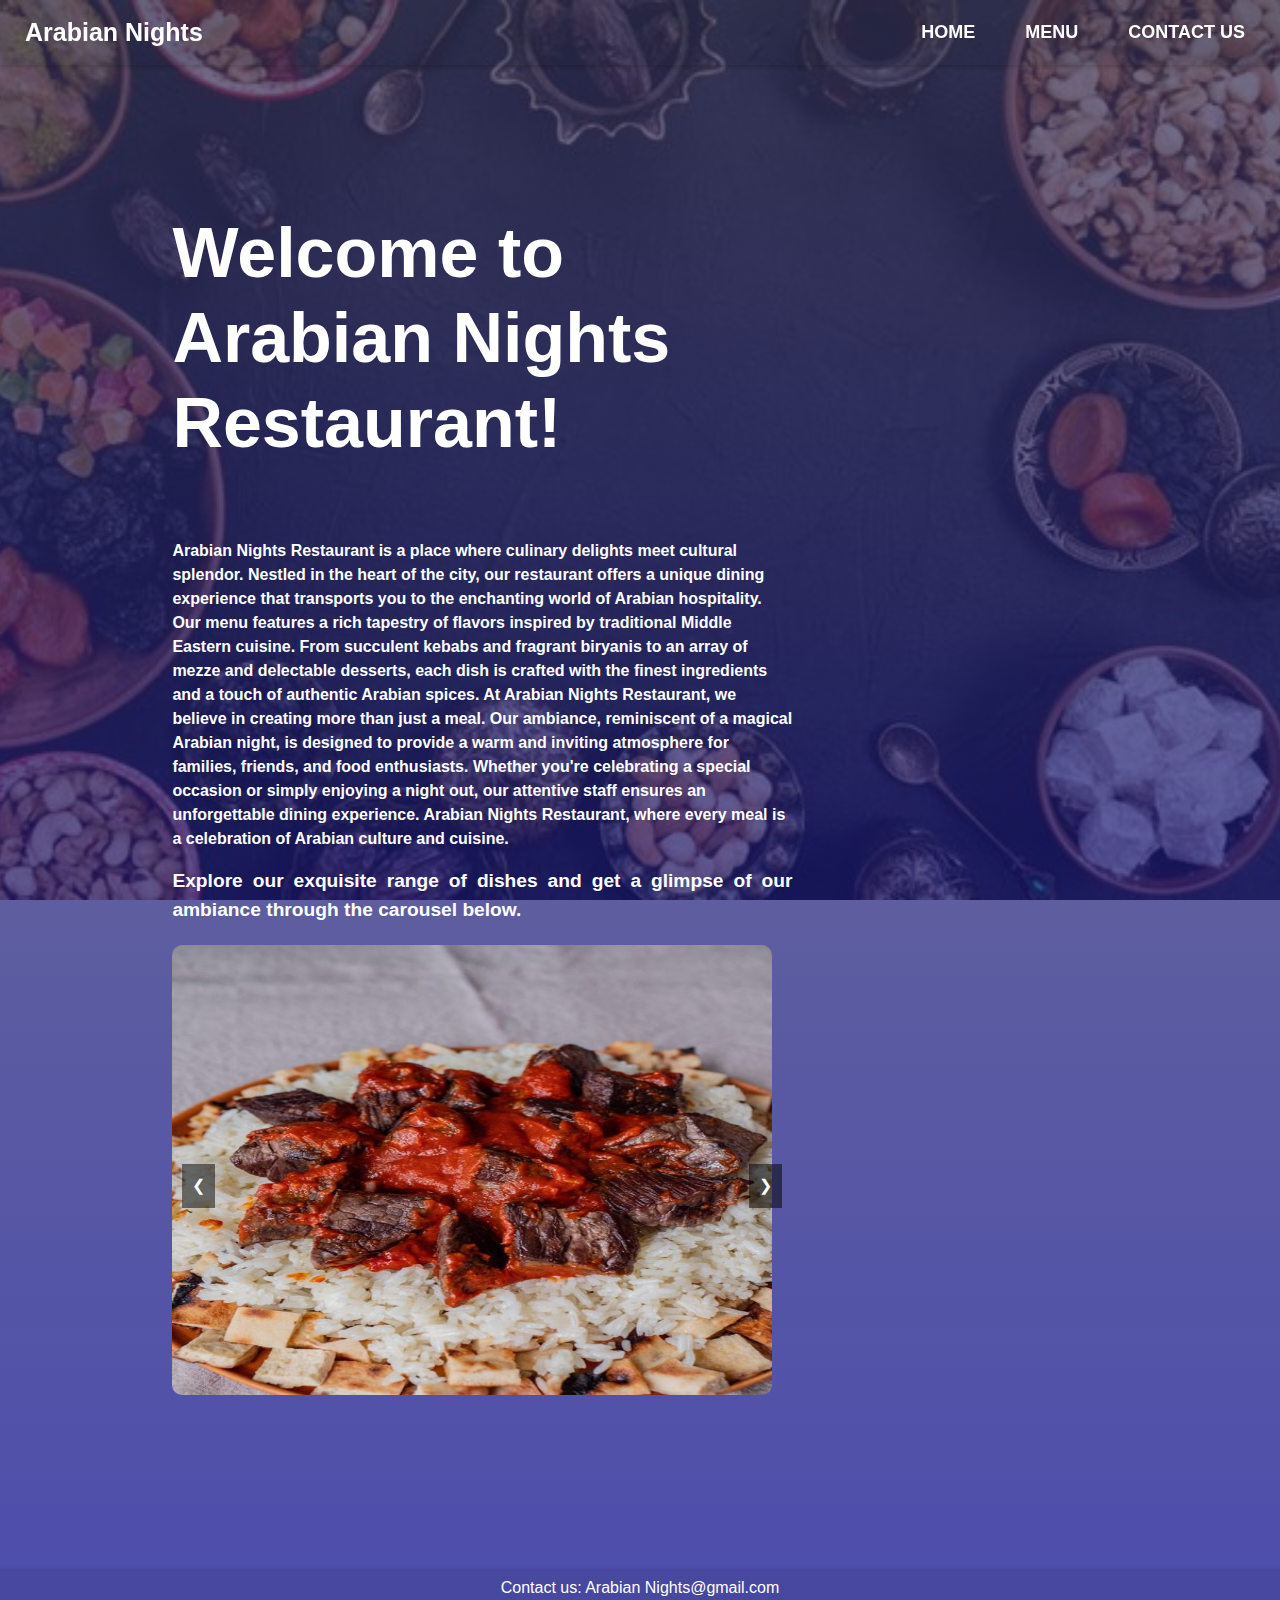
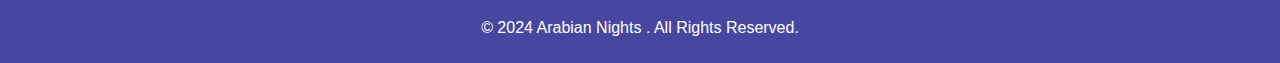
<file: index.html>
<!DOCTYPE html>
<html lang="en">
<head>
   <meta charset="UTF-8">
   <meta name="viewport" content="width=device-width, initial-scale=1.0">
   <link rel="stylesheet" href="https://stackpath.bootstrapcdn.com/bootstrap/4.5.2/css/bootstrap.min.css">

   <link rel="stylesheet" href="style.css">
   <title>Arabian Nights Restaurant</title>
</head>
<body>
    <section>
   <div id="id" class="container">
<!-- Navbar -->
<header>
    <div class="header">
<a  class="logo">Arabian Nights</a>
<nav>

<div class="header-right">
<a href="index.html">HOME</a>
<a href="mnue.html">MENU</a>
 <a href="contact.html">CONTACT US </a>

</nav>
</div>
 
</header>


<div id="id" class="content">
   <h1  class="welcome-message" id="welcomeMessage"></h1>
   <br> <br>
   <p>Arabian Nights Restaurant is a place where culinary delights meet cultural splendor. Nestled in the heart of the city, our restaurant offers a unique dining experience that transports you to the enchanting world of Arabian hospitality.

    Our menu features a rich tapestry of flavors inspired by traditional Middle Eastern cuisine. From succulent kebabs and fragrant biryanis to an array of mezze and delectable desserts, each dish is crafted with the finest ingredients and a touch of authentic Arabian spices.
    
    At Arabian Nights Restaurant, we believe in creating more than just a meal. Our ambiance, reminiscent of a magical Arabian night, is designed to provide a warm and inviting atmosphere for families, friends, and food enthusiasts. Whether you're celebrating a special occasion or simply enjoying a night out, our attentive staff ensures an unforgettable dining experience.
    
    Arabian Nights Restaurant, where every meal is a celebration of Arabian culture and cuisine.</p>
   <p class="carousel-description">Explore our exquisite range of dishes and get a glimpse of our ambiance through the carousel below.</p>
  
 <div class="carousel" id="carousel">
   <button class="prev" onclick="prevSlide()">&#10094;</button>
   <img src="images/Ap.jpg" alt="Image 1">
   <img src="images/kupa.jpg" alt="Image 1">
   <img src="images/AA.jpg" alt="Image 2" class="hidden">
   <img src="images/Ap7.jpg" alt="Image 3" class="hidden">
   <button class="next" onclick="nextSlide()">&#10095;</button>
</div>
</div>

   </div>
</section>
<!-- Footer -->
 <br><br><br><br><br><br>
 <footer>
    <div class="footer-content">
        <p>Contact us: Arabian Nights@gmail.com</p>
    </div>
    <div class="copyright">
        <p>&copy; 2024 Arabian Nights . All Rights Reserved.</p>
    </div>
    
</footer>
   <script src="js.js"></script>
</body>
</html>
</file>
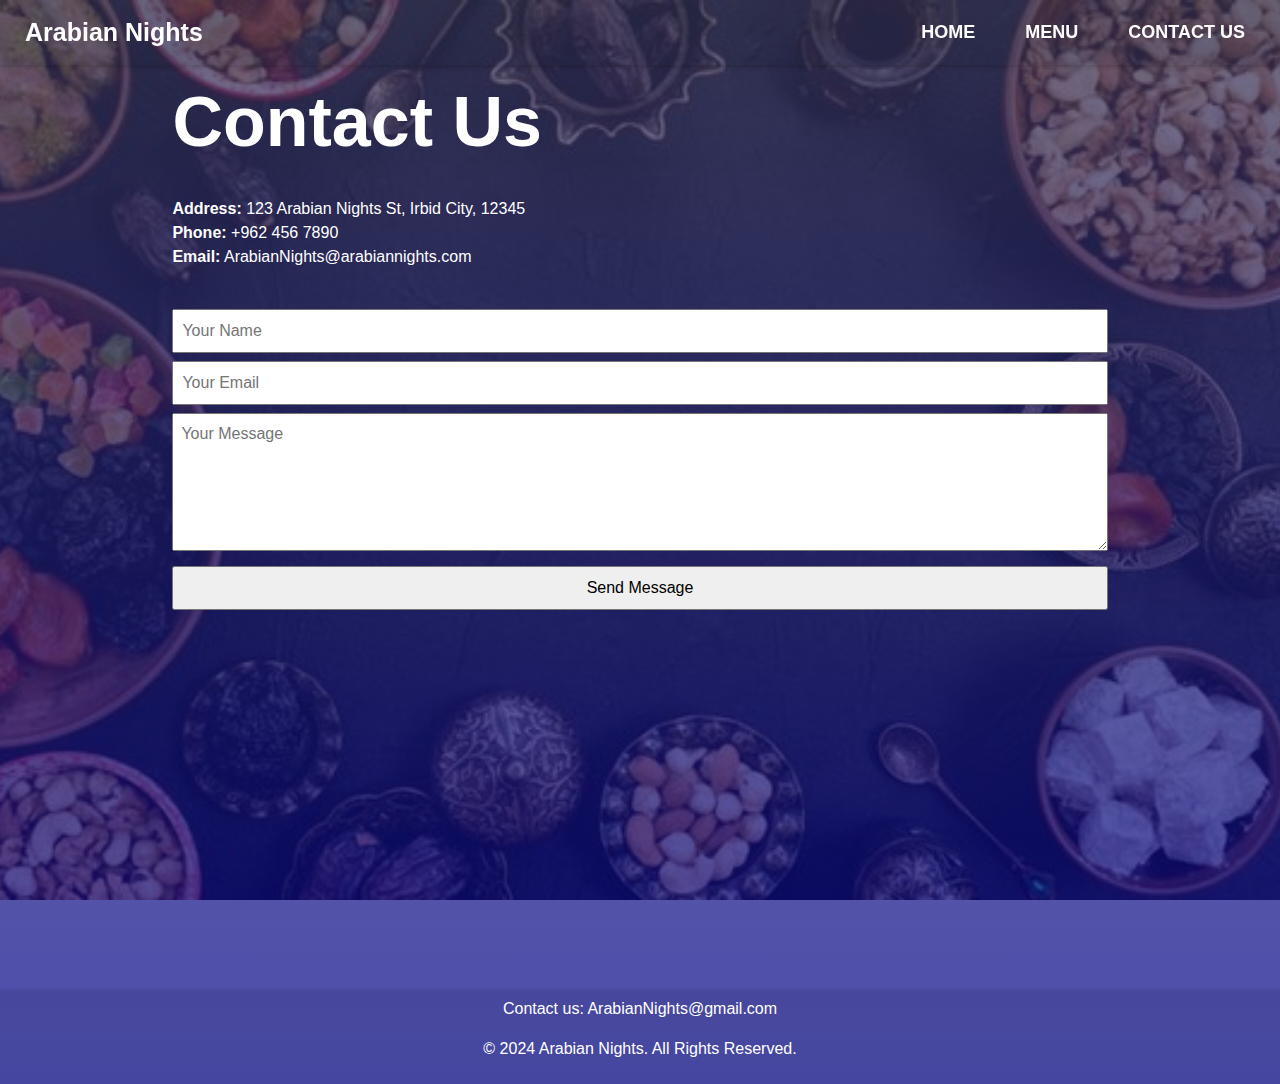
<file: contact.html>
<!DOCTYPE html>
<html lang="en">
<head>
   <meta charset="UTF-8">
   <meta name="viewport" content="width=device-width, initial-scale=1.0">
   <link rel="stylesheet" href="https://stackpath.bootstrapcdn.com/bootstrap/4.5.2/css/bootstrap.min.css">
   <link rel="stylesheet" href="style.css">
   <title>Contact Us - Arabian Nights Restaurant</title>
   <style>
       /* Add your CSS styling here */
   </style>
</head>
<body>
    <header>
        <div class="header">
            <a class="logo">Arabian Nights</a>
            <nav>
                <div class="header-right">
                    <a href="index.html">HOME</a>
                    <a href="menu.html">MENU</a>
                    <a href="contact.html">CONTACT US</a>
                </div>
            </nav>
        </div>
    </header>

    <div class="container">
        <h1>Contact Us</h1>
        <div class="contact-info">
            <div style="color: white;"><strong>Address:</strong> 123 Arabian Nights St, Irbid City, 12345</div>
            <div style="color: white;"><strong>Phone:</strong> +962 456 7890</div>
            <div style="color: white;"><strong>Email:</strong> ArabianNights@arabiannights.com</div>
        </div>
        <form id="contactForm" action="/submit_contact_form" method="post">
            <input type="text" name="name" placeholder="Your Name" required>
            <input type="email" name="email" placeholder="Your Email" required>
            <textarea name="message" rows="5" placeholder="Your Message" required></textarea>
            <input type="submit" value="Send Message">
        </form>
        <div id="submissionMessage"></div>
    </div>

    <footer>
        <div class="footer-content">
            <p>Contact us: ArabianNights@gmail.com</p>
        </div>
        <div class="copyright">
            <p>&copy; 2024 Arabian Nights. All Rights Reserved.</p>
        </div>
    </footer>

    <script>
        document.addEventListener("DOMContentLoaded", function() {
            const form = document.getElementById("contactForm");
            const inputs = form.querySelectorAll("input, textarea");

            inputs.forEach(input => {
                input.addEventListener("change", function() {
                    this.value = this.value.toUpperCase();
                    this.style.color = "blue";  
                });
            });

            form.addEventListener("submit", function(event) {
                event.preventDefault();  

                
                const successMessage = document.createElement("p");
                successMessage.textContent = "The form has been submitted successfully.";
                successMessage.style.color = "white"; 
                successMessage.style.fontSize = "24px";  

             
                const messageContainer = document.getElementById("submissionMessage");
                messageContainer.innerHTML = "";
                messageContainer.appendChild(successMessage);
            });
        });
    </script>
</body>
</html>
</file>
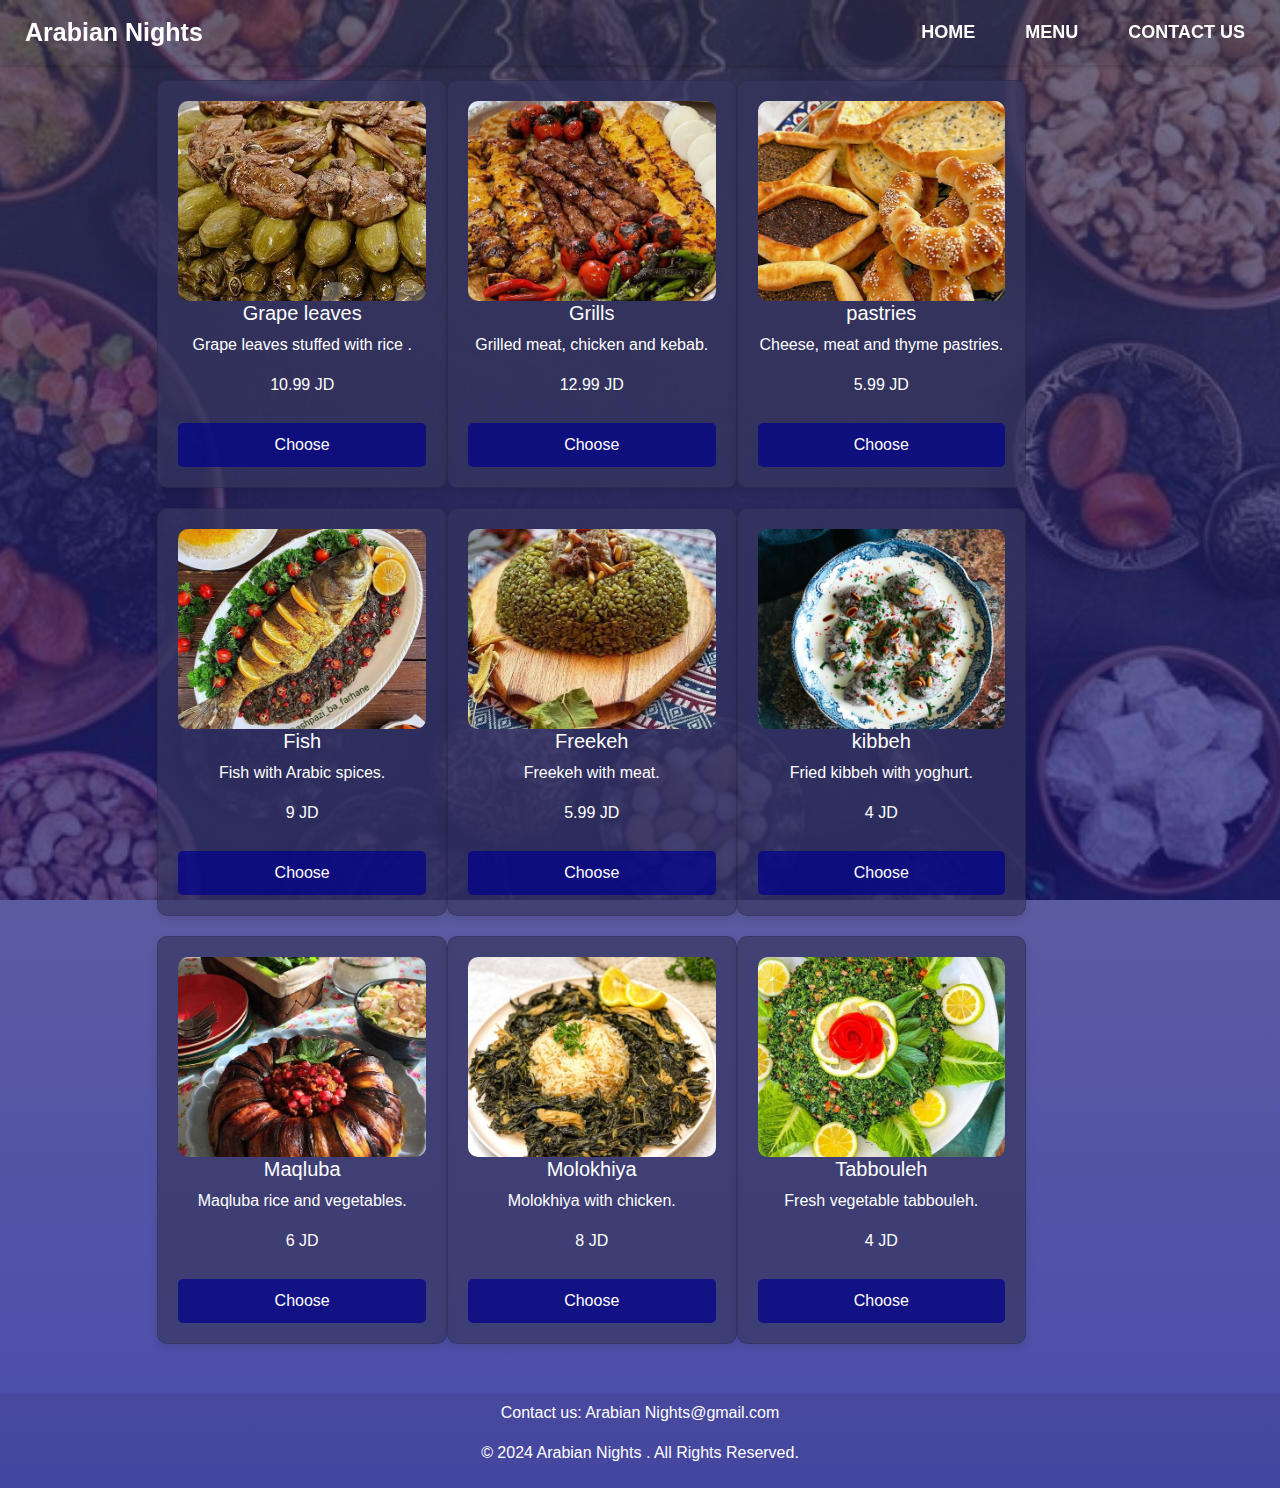
<file: mnue.html>
<!DOCTYPE html>
<html lang="en">
<head>
   <meta charset="UTF-8">
   <meta name="viewport" content="width=device-width, initial-scale=1.0">
   <link rel="stylesheet" href="https://stackpath.bootstrapcdn.com/bootstrap/4.5.2/css/bootstrap.min.css">
   <link rel="stylesheet" href="style.css">
   <title>Arabian Nights Restaurant</title>
</head>
<body>
    <header>
        <div class="header">
    <a  class="logo">Arabian Nights</a>
    <nav>
    
    <div class="header-right">
    <a href="index.html">HOME</a>
    <a href="mnue.html">MENU</a>
     <a href="contact.html">CONTACT US </a>
    
    </nav>
    </div>
     
    </header>
   
    <div class="container">
        <div class="row">
            <div class="card">
                <img src="mnue/dawale.jpg" alt="Meal 1" id="meal1-img">
                <h5>Grape leaves</h5>
                <p>Grape leaves stuffed with rice .</p>
                <p class="price" onmouseover="increaseFontSize(this)" onmouseout="resetFontSize(this)">10.99 JD</p>
                <button class="btn" onclick="chooseMeal('meal1-img')">Choose</button>
            </div>
            <div class="card">
                <img src="mnue/masaweee.jpg" alt="Meal 2" id="meal2-img">
                <h5>Grills</h5>
                <p>Grilled meat, chicken and kebab.</p>
                <p class="price" onmouseover="increaseFontSize(this)" onmouseout="resetFontSize(this)">12.99 JD</p>
                <button class="btn" onclick="chooseMeal('meal2-img')">Choose</button>
            </div>
            <div class="card">
                <img src="mnue/kubaz.jpg" alt="Meal 3" id="meal3-img">
                <h5>pastries</h5>
                <p>Cheese, meat and thyme pastries.</p>
                <p class="price" onmouseover="increaseFontSize(this)" onmouseout="resetFontSize(this)">5.99 JD</p>
                <button class="btn" onclick="chooseMeal('meal3-img')">Choose</button>
            </div>
            <div class="card">
                <img src="mnue/fash.jpg" alt="Meal 4" id="meal4-img">
                <h5>Fish</h5>
                <p>Fish with Arabic spices.</p>
                <p class="price" onmouseover="increaseFontSize(this)" onmouseout="resetFontSize(this)">9 JD</p>
                <button class="btn" onclick="chooseMeal('meal4-img')">Choose</button>
            </div>
            <div class="card">
                <img src="mnue/freqa.jpg" alt="Meal 5" id="meal5-img">
                <h5>Freekeh</h5>
                <p>Freekeh with meat.</p>
                <p class="price" onmouseover="increaseFontSize(this)" onmouseout="resetFontSize(this)">5.99 JD</p>
                <button class="btn" onclick="chooseMeal('meal5-img')">Choose</button>
            </div>
            <div class="card">
                <img src="mnue/kupal.jpg" alt="Meal 6" id="meal6-img">
                <h5>kibbeh</h5>
                <p>Fried kibbeh with yoghurt.</p>
                <p class="price" onmouseover="increaseFontSize(this)" onmouseout="resetFontSize(this)">4 JD</p>
                <button class="btn" onclick="chooseMeal('meal6-img')">Choose</button>
            </div>
            <div class="card">
                <img src="mnue/maqlupa.jpg" alt="Meal 7" id="meal7-img">
                <h5>Maqluba</h5>
                <p>Maqluba rice and vegetables.</p>
                <p class="price" onmouseover="increaseFontSize(this)" onmouseout="resetFontSize(this)">6 JD</p>
                <button class="btn" onclick="chooseMeal('meal7-img')">Choose</button>
            </div>
            <div class="card">
                <img src="mnue/molkheya.jpg" alt="Meal 8" id="meal8-img">
                <h5>Molokhiya </h5>
                <p>Molokhiya with chicken.</p>
                <p class="price" onmouseover="increaseFontSize(this)" onmouseout="resetFontSize(this)">8 JD</p>
                <button class="btn" onclick="chooseMeal('meal8-img')">Choose</button>
            </div>
            <div class="card">
                <img src="mnue/tabula.jpg" alt="Meal 9" id="meal9-img">
                <h5> Tabbouleh</h5>
                <p>Fresh vegetable tabbouleh.</p>
                <p class="price" onmouseover="increaseFontSize(this)" onmouseout="resetFontSize(this)">4 JD</p>
                <button class="btn" onclick="chooseMeal('meal9-img')">Choose</button>
            </div>
        </div>
    </div>
 
      
    <footer>
        <div class="footer-content">
            <p>Contact us: Arabian Nights@gmail.com</p>
        </div>
        <div class="copyright">
            <p>&copy; 2024 Arabian Nights . All Rights Reserved.</p>
        </div>
        
    </footer>
     <script>
        function increaseFontSize(element) {
            element.style.fontSize = '1.5em';
        }

        function resetFontSize(element) {
            element.style.fontSize = '1em';
        }

        function chooseMeal(imageId) {
            const img = document.getElementById(imageId);
            img.src = 'check.webp'; 
        }
    </script>
       <script src="js.js"></script>
</body>
</html>
</file>
<file: style.css>
*{
    margin: 0;
    padding: 0;
    font-family: 'Poppins',sans-serif;
    box-sizing: border-box;
  
}

body {
    margin: 0;
    padding: 0;
    background: linear-gradient(rgba(54, 54, 95, 0.7), rgba(0, 0, 139, 0.7)), 
    url('images/BG4.jpg') no-repeat center center fixed;
    background-size: cover; 
    font-family: Arial, sans-serif; 
    display: flex;
    flex-direction: column;
    min-height: 100vh;
    padding-top: 70px;
 
}

.container{
    width: 100%;
    min-height: 100vh;
   
    background-size: cover;
    background-position: center;
    padding: 10px 8%;
}

.content{
    margin-top: 14%;
    color: #fff;
    max-width: 620px;
    font-weight: bold;
}
.content h1 h2{
    font-size: 70px;
    font-weight: 600;
    line-height: 85px;
    margin-bottom: 25px;
}
h1{
    font-size: 70px;
    font-weight: 600;
    line-height: 85px;
    margin-bottom: 25px; 
    color:white;
}

<!-- carousel-->

.carousel {
    display: flex;
    overflow: hidden;
    width: 100%;
    height: 300px;
    position: relative;
}

.carousel img {
    width: 600px;
    height: 450px;
    flex-shrink: 0;
    transition: transform 0.5s ease-in-out;
    border-radius: 10px;
}

.carousel img.hidden {
    display: none;
}

.carousel .prev, .carousel .next {
    position: absolute;
    top: 50%;
    transform: translateY(-50%);
    background-color: rgba(0, 0, 0, 0.5);
    color: white;
    border: none;
    cursor: pointer;
    padding: 10px;
}

.carousel .prev {
    left: 10px;
}

.carousel .next {
    right: 10px;
}
.carousel-description {
    margin-top: 100;
    text-align:justify;
    margin-bottom: 20px; 
    font-size: 1.2em;
    color: #fff; 
}

 .header {
    overflow: hidden;
    background-color:#0c17271a;
    color: white;
    padding: 20px 10px;
    position: fixed;
    width:100% ;
      top: 0;
      left: 0;
      z-index: 1000; 
      box-shadow: 0 2px 5px rgba(0,0,0,0.2); 
      
  }
  
  .header a {
    float: left;
    color: white;
    text-align: center;
    padding: auto;
    padding-left: 15px;
    padding-right: 15px;
    text-decoration: none;
    font-size: 18px;
    line-height: 25px;
    border-radius: 4px;
   font-family: 'Arial Narrow', Arial, sans-serif;
   font-weight: bold;
   
   
  }
  nav {
    text-align: center;
  }
  nav a {
    margin: 0 10px;
    color: white;
    text-decoration: none;
  }
  
.header a.logo {
    font-size: 25px;
    font-weight: bold;
    color: white;
   
  }
  

  .header-right {
    float: right;
   
  }

  footer {
    overflow: hidden;
    width: 100%;
    background-color:#0c17271a;
    padding: 7px 0px;
    text-align: center ;
    width:100% ;
      top: 0;
      left: 0;
      box-shadow: 0 2px 5px rgba(0,0,0,0.2);
    margin-top: 20px; 
    margin-bottom: auto;
    color: white ;
   
  
   
  }
  
  .card {
    background-color: rgba(54, 54, 95, 0.7);
    color: white;
    width: 30%;
    margin-bottom: 20px;
    padding: 20px;
    border-radius: 10px;
    text-align: center;
    box-shadow: 0 4px 8px rgba(0,0,0,0.1);
}
.card img {
    width: 100%;
    height: 200px;
    object-fit: cover;
    border-radius: 10px;
}
.price {
    font-size: 1rem;
}
.btn {
    background-color: rgba(0, 0, 139, 0.7);
    color: white;
    border: none;
    padding: 10px 20px;
    cursor: pointer;
    border-radius: 5px;
    margin-top: 10px;
}
.btn:hover {
    background-color: rgba(0, 0, 139, 1);
}

main {
    padding: 2em;
}

.contact-info, .contact-form {
    margin: 2em 0;
}

label {
    display: block;
    margin-top: 1em;
}

input, textarea {
    width: 100%;
    padding: 0.5em;
    margin-top: 0.5em;
}

button {
    display: block;
    margin-top: 1em;
    padding: 0.5em 2em;
    background-color: #333;
    color: #fff;
    border: none;
    cursor: pointer;
}

button:hover {
    background-color: #555;
}
</file>
